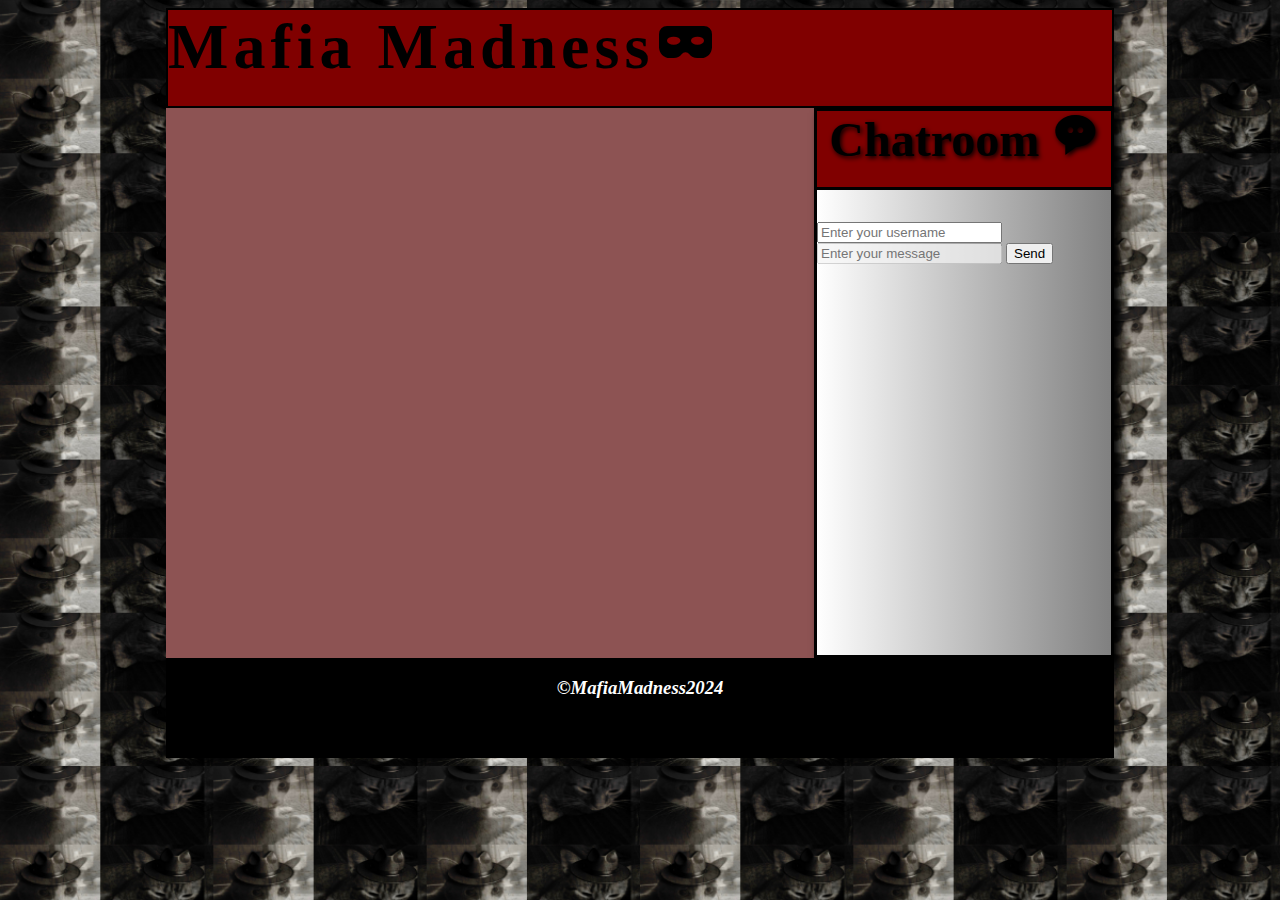
<file: mafiaweb/src/main/resources/static/gameRoom.html>
<!DOCTYPE html>
<html lang="en">
<head>
    <meta charset="UTF-8">
    <meta name="viewport" content="width=device-width, initial-scale=1.0">
    <title>MafiaMadness:: gameRoom
    </title>
    <link rel="stylesheet" href="gameRoom.css">
    <link href='https://unpkg.com/boxicons@2.1.4/css/boxicons.min.css' rel='stylesheet'>
</head>
<body>

<div id = gridContainer>
<header>
Mafia Madness <i class='bx bxs-mask'></i>
</header>


<div id ="gamePlay">

</div>



<div id="chat">
    <h1>Chatroom <i class='bx bxs-message-rounded-dots' ></i></h1> 
    <input type="text" id="username" placeholder="Enter your username" />
    <input type="text" id="message" placeholder="Enter your message" disabled />
    <button onclick="sendMessage()">Send</button>

    <script>
        var socket = new WebSocket("ws://" + window.location.host + "/chatroom");
        var username = "";

        document.getElementById("username").addEventListener("input", function() {
            username = this.value.trim();
            document.getElementById("message").disabled = username === "";
        });

        socket.onopen = function(event) {
            console.log("WebSocket is open now.");
        };

        socket.onmessage = function(event) {
            var chatArea = document.getElementById("chat");
            chatArea.innerHTML += event.data + "<br>";
            console.log("Received message: " + event.data);
        };

        socket.onclose = function(event) {
            console.log("WebSocket is closed now.");
        };

        socket.onerror = function(error) {
            console.log("WebSocket error: " + error);
        };

        function sendMessage() {
            var input = document.getElementById("message");
            var message = input.value.trim();
            if (message && username) {
                var formattedMessage = "[" + username + "]: " + message;
                socket.send(formattedMessage);
                console.log("Sent message: " + formattedMessage);
                input.value = "";
            }
        }
    </script>
    </div>
 

    <footer>
        <h3>&copy;MafiaMadness2024</h3>
    </footer>






</div> 
</body>
</html>
</file>
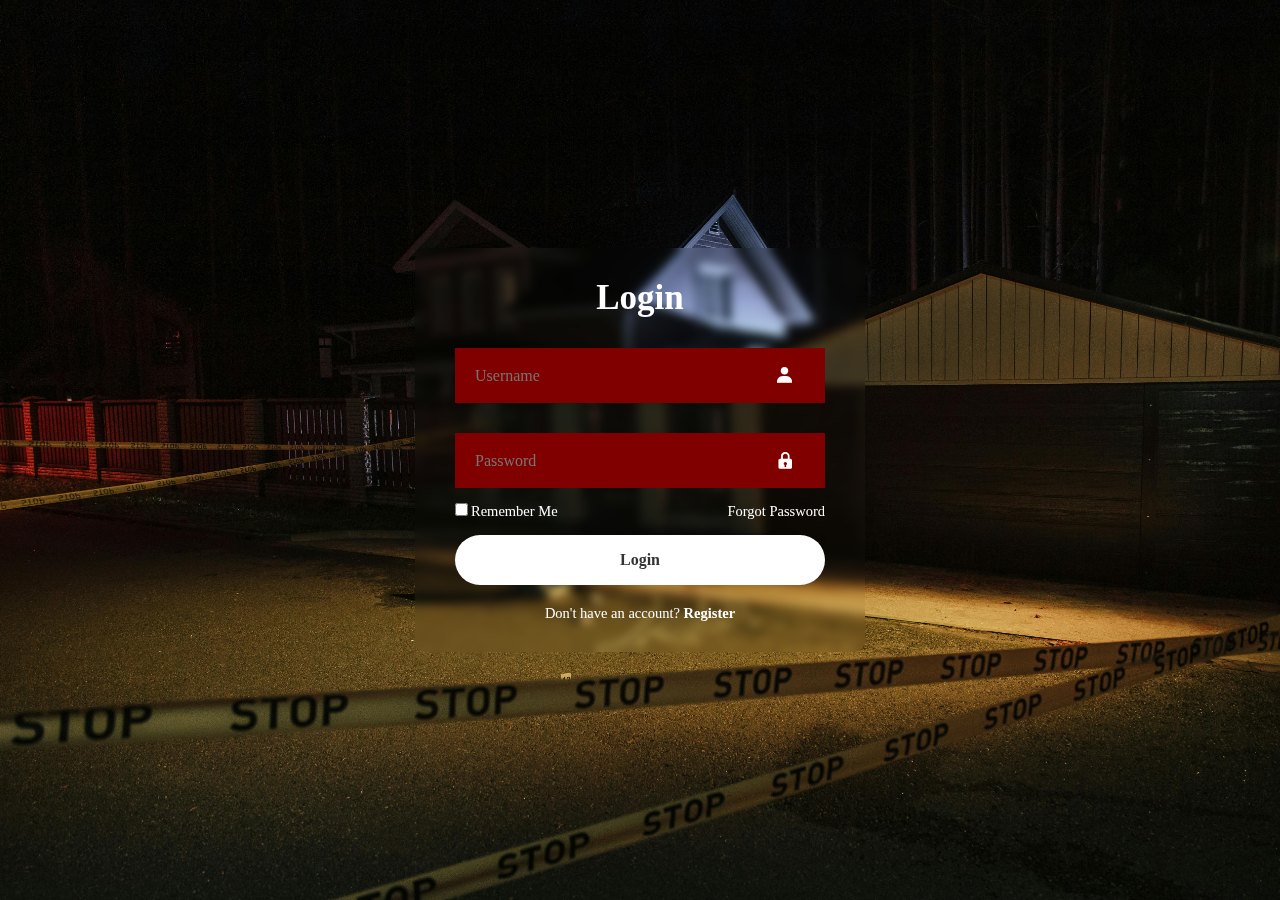
<file: mafiaweb/src/main/resources/static/login.html>
<!DOCTYPE html>
<html lang="en">

<head>
    <title>MafiaMadness:: Login</title>
    <meta charset="utf-8">
    <meta name="viewport" content="width=device-width, initial-scale=1.0">
    <link rel="stylesheet" href="login.css">
    <link href='https://unpkg.com/boxicons@2.1.4/css/boxicons.min.css' rel='stylesheet'>
</head>

<body>


    <div id="wrapper">
        <form id="loginForm">

            <h1>Login</h1>
            <div class="input-box">
                <input type="text" id="userId" placeholder="Username" required>
                <i class='bx bxs-user'></i>
            </div>
            <div class="input-box">
                <input type="current-password" id="passwordId" placeholder="Password" required>
                <i class='bx bxs-lock'></i>
            </div>
            <div class=remember-forgot>
                <label><input type="checkbox">Remember Me</label>
                <a href="#">Forgot Password</a>
            </div>
            <button type="button" class="btn" id="loginBtn" onclick="signin()">Login</button>
            <div class="register-link">
                <p>Don't have an account? <a href="register.html">Register</a></p>
            </div>
        </form>
        <!-- TO DO LIST -->
        <!-- ADD A WAY TO MUTE AUDIO POSSIBLY A BUTTON -->


        <!--<audio class ="bgmusic" autoplay=""loop="" 
        source src= "music/Dark_Suspense_Mystery_Mysterious_Tension_Music_No_Copyright_Investigation_Thriller_Background_[_YouConvert.net_].mp3">
    </audio> -->
    </div>


    <script src="login.js"></script>
</body>

</html>
</file>
<file: mafiaweb/src/main/resources/static/gameRoom.css>
*{
    box-sizing: border-box;
}

body{

    background-color: rgb(133, 125, 125);

}

header{

    background-color: maroon;
    display: flex;
    width: 100%; height: auto;
    justify-content: center;
    font-size: 2.5em;
    font-weight: bold;
    letter-spacing: 5px;
    border: 2px solid black;
}



#gamePlay{
    background-color: rgb(141, 83, 83);
    margin-top: 20px;
    margin-bottom: 20px;
    width: 100%;
    height: 450px;
}


#chat {
    background-image: linear-gradient(to right, white, gray);
    width: 100%;
    height: 200px;
    overflow: hidden;
   
}
#chat h1{
    color: maroon;
    font-size: 35px; font-weight: bold;
    text-align: center;
    text-shadow: 2px 2px 5px black;
    
}

footer{
    background-color: black; color: white;
    width: 100%;height: 100px;

}

@media screen and (min-width: 600px){

    body{
       background-image: url(images/Cats2.jpg); background-repeat: repeat-x repeat-y;
    }
    header{
        font-size: 4em;
        height: 100px;
    }

    #gameplay{
        margin-top: 25px;
        margin-bottom: 25px;

    }

    #chat {
        background-image: linear-gradient(to right, white, gray);
        width: 100%; height: 400px;
        border: 3px solid black;
        box-shadow: 5px 5px 8px black;
        overflow: scroll;

       
    }

    #chat h1 {
        background-color: maroon; color: black;
        margin-top: 0%; padding-bottom: 20px;
        border-bottom: 3px solid black;
        font-size: 3em;

    }

   

}
@media screen and (min-width: 1000px){


    body{
        background-image: url(images/Cats2.jpg); background-repeat:round;
     }



    #gridContainer{
        display: grid;
        width: 75%;
        margin-left: auto; margin-right: auto;
        display: grid;
        grid-template-columns: 1fr 300px;
        grid-template-rows: 100px auto auto;

    }

    header{
        justify-content: start;  
        grid-row: 1/2;
        grid-column: 1/3;
    }

    #gamePlay{
       margin-top: 0; margin-bottom: 0;
        width: auto; height: 550px;
        grid-row: 2/3;
        grid-column: 1;
    }

    #chat{
        width: auto; height: auto;
        grid-row: 2/3; 
        grid-column: 2/3;
    }

    footer{
        grid-row: 3/4;
        grid-column: 1/3;
        text-align: center;
        font-style: italic; font-family: Georgia, 'Times New Roman', Times, serif;
    }

    


}
</file>
<file: mafiaweb/src/main/resources/static/login.css>
*{
    margin: 0;
    padding: 0;
    box-sizing: border-box;
    font-family: 'Times New Roman', Times, serif;
}


body{
    display: flex;
    justify-content: center;
    align-items: center;
    min-height: 100vh;
    background-image: url(images/login2.jpg);
    background-repeat: no-repeat;
    background-size: cover;
    background-position: center;
}

#wrapper{
    width: 450px;
    background: transparent;
    backdrop-filter: blur(5px);
    border: 2px solid white .2;
    color: white;
    border-radius: 12px;
    padding: 30px 40px;
}

#wrapper h1{
    font-size: 35px;
    text-align: center;
}

#wrapper .input-box{
    position: relative;
    width: 100%;
    height: 55px;
    background-color: maroon;
    margin: 30px 0;
}

.input-box input{
    width: 100%;
    height: 100%;
    background: transparent ;
    border: none;
    outline: none ;
    border: 2px solid white .2;
    border-radius: 40px;
    font-size: 16px;
    color: white;
    padding: 20px 45px 20px 20px;

}

.input-box input ::placeholder{
    color: white;
}

.input-box i{
    position: absolute;
    right: 20px;
    top: 30%;
    transform: translate(-50%);
    font-size: 20px;
}

#wrapper .remember-forgot {
    display: flex;
    justify-content: space-between;
    font-size: 14.5px;
    margin: -15px 0 15px;
}

.remember-forgot label input{
    accent-color: white;
    margin-right: 3px;
}
.remember-forgot a{
    color: white;
    text-decoration: none;

}

.remember-forgot a:hover{
    text-decoration: underline;
}


#wrapper .btn {
    width: 100%;
    height: 50px;
    background: white;
    border: none;
    outline: none;
    border-radius: 45px;
    cursor: pointer;
    font-size: 16px;
    color: #333333;
    font-weight: 600;
    transition: 0.5s ease;
}

#wrapper .btn:hover{
    background-color: maroon;
}

#wrapper .register-link{
    font-size: 14.5px;
    text-align: center;
    margin-top: 20px;
}
.register-link p a{
    color: white;
    text-decoration: none;
    font-weight: bold;
}

.register-link p a:hover{
    text-decoration: underline;
}
.bgmusic{
    display: none;
}
</file>
